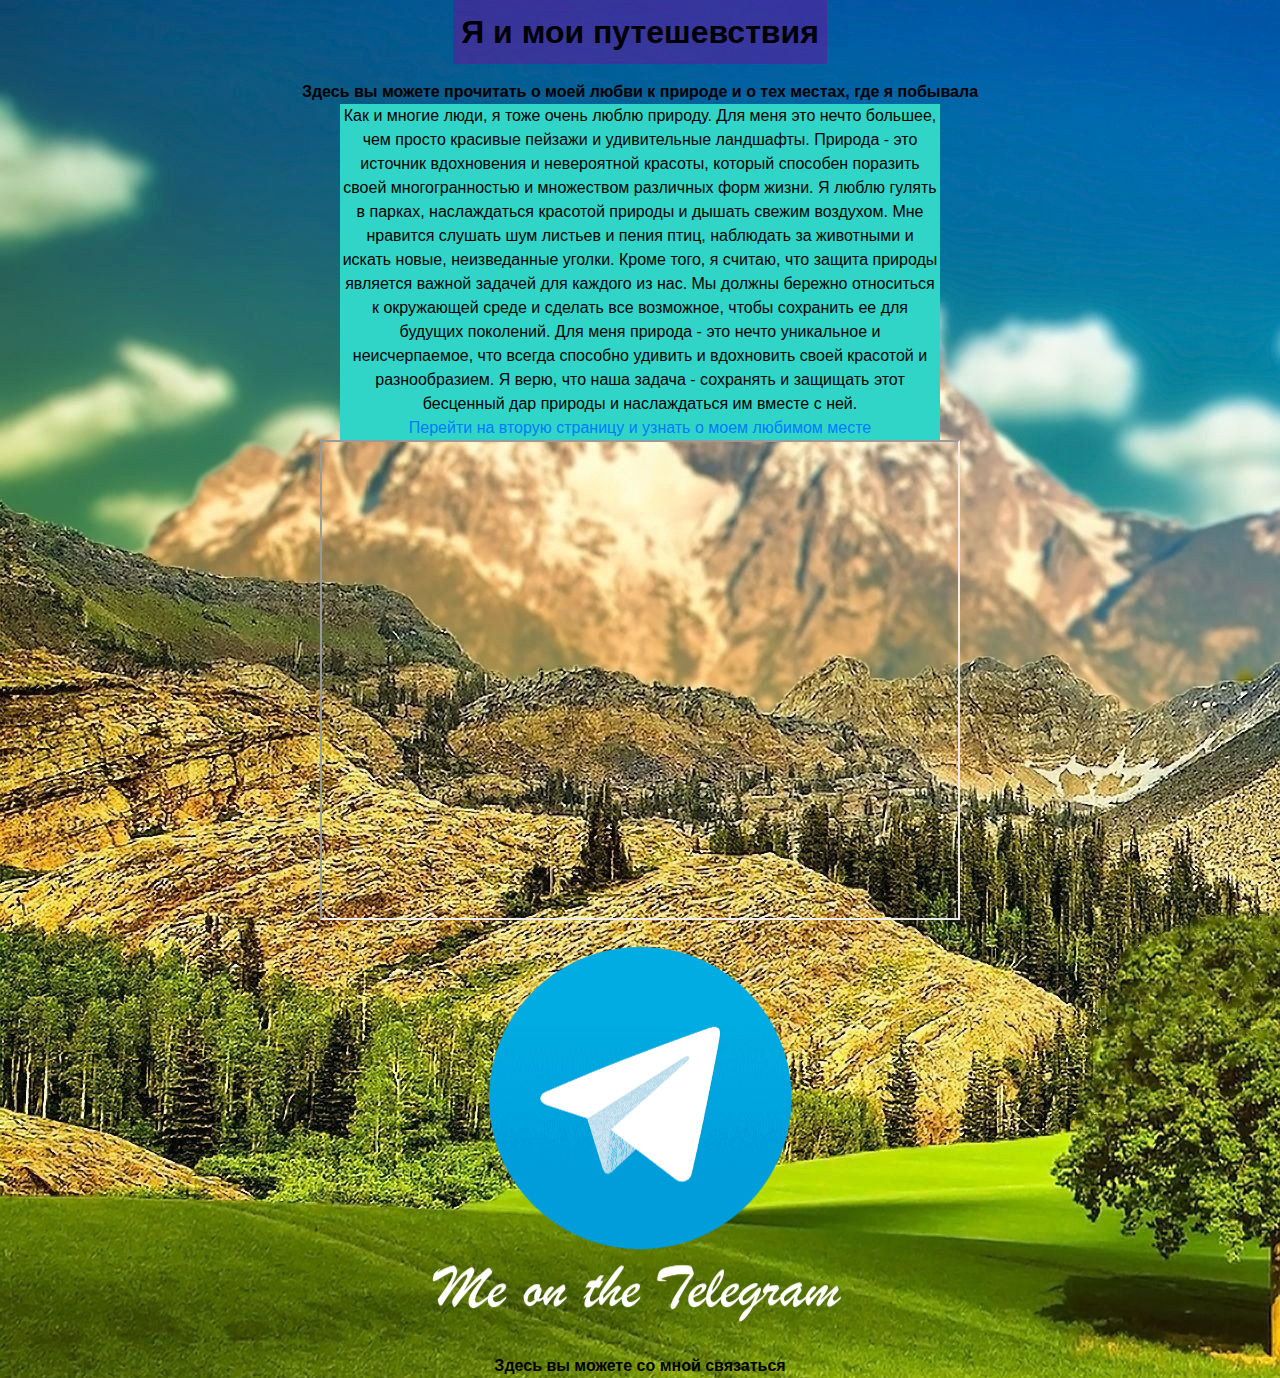
<file: index.html>
<!doctype html>
<html lang="ru">

<head>
  <meta charset="utf-8" />
  <title></title>
  <link rel="stylesheet" href="style.css" />
</head>
<body background="mount.jpg" width="2560" height="1600">

<header style="text-align: center">
	<h1 style="text-align: center" class="highlight">Я и мои путешевствия</h1>
</header>

<h4 style="text-align: center;  max-width: 800px; margin: 0 auto;">Здесь вы можете прочитать о моей любви к природе и о тех местах, где я побывала</h4>


<div style="background-color: #30d5c8; text-align: center; max-width: 600px; margin: 0 auto;">
  <p>Как и многие люди, я тоже очень люблю природу. Для меня это нечто большее, чем просто красивые пейзажи и удивительные ландшафты. Природа - это источник вдохновения и невероятной красоты, который способен поразить своей многогранностью и множеством различных форм жизни. Я люблю гулять в парках, наслаждаться красотой природы и дышать свежим воздухом. Мне нравится слушать шум листьев и пения птиц, наблюдать за животными и искать новые, неизведанные уголки. Кроме того, я считаю, что защита природы является важной задачей для каждого из нас. Мы должны бережно относиться к окружающей среде и сделать все возможное, чтобы сохранить ее для будущих поколений. Для меня природа - это нечто уникальное и неисчерпаемое, что всегда способно удивить и вдохновить своей красотой и разнообразием. Я верю, что наша задача - сохранять и защищать этот бесценный дар природы и наслаждаться им вместе с ней.</p>
</div>

<div style="text-align: center; background-color: #30d5c8; text-align: center; max-width: 600px; margin: 0 auto;">
	<a href="second-page.html">Перейти на вторую страницу и узнать о моем любимом месте</a>
</div>

<div style="text-align: center;">
	<iframe src="https://www.google.com/maps/d/embed?mid=1R4hb28YbUzZkRO42VZJpZkvZ0Z_F43w&ehbc=2E312F" width="640" height="480" ></iframe>
</div>


 <footer>
 <p align="center"><a href="https://t.me/vafelka99"> 
		  <img src="telegram.png" width="522" height="420" alt="Telegram"></a></p>
            <p  align="center"><strong>Здесь вы можете со мной связаться</strong></p> 
 </footer>
 
</body>

</html>
</file>
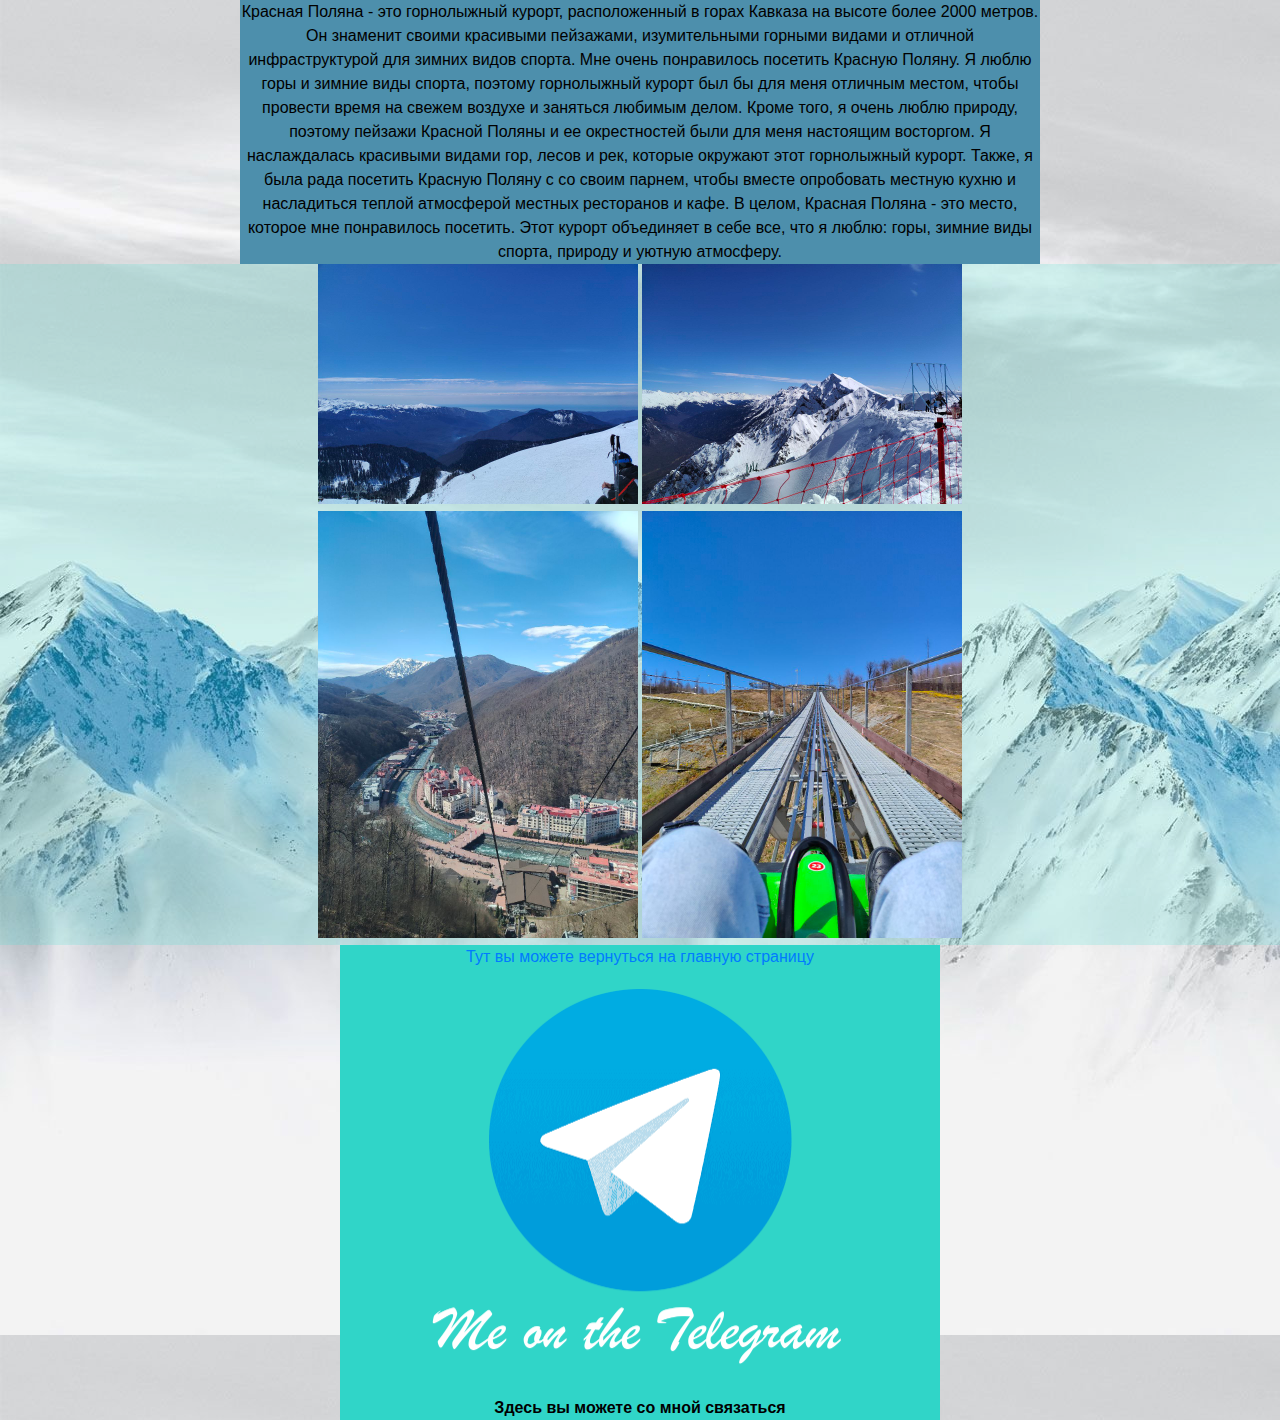
<file: second-page.html>
<!doctype html>
<html lang="ru">

<head>
  <meta charset="utf-8" />
  <title></title>
  <link rel="stylesheet" href="style.css" />
</head>
<body background="second.jpg" width="2835" height="1335">


<div style="background-color: #4d8fac; text-align: center; max-width: 800px; margin: 0 auto;">
	<p> Красная Поляна - это горнолыжный курорт, расположенный в горах Кавказа на высоте более 2000 метров. Он знаменит своими красивыми пейзажами, изумительными горными видами и отличной инфраструктурой для зимних видов спорта.
	Мне очень понравилось посетить Красную Поляну. Я люблю горы и зимние виды спорта, поэтому горнолыжный курорт был бы для меня отличным местом, чтобы провести время на свежем воздухе и заняться любимым делом.
	Кроме того, я очень люблю природу, поэтому пейзажи Красной Поляны и ее окрестностей были для меня настоящим восторгом. Я наслаждалась красивыми видами гор, лесов и рек, которые окружают этот горнолыжный курорт.
	Также, я была рада посетить Красную Поляну с со своим парнем, чтобы вместе опробовать местную кухню и насладиться теплой атмосферой местных ресторанов и кафе.
	В целом, Красная Поляна - это место, которое мне понравилось посетить. Этот курорт объединяет в себе все, что я люблю: горы, зимние виды спорта, природу и уютную атмосферу.
 </p>
</div>


<div class="photo-grid" style="text-align: center;">
  <div class="photo-row">
    <img src="image1.jpg" style="width: 25%; display: inline-block;">
    <img src="image2.jpg" style="width: 25%; display: inline-block;">
  </div>
  <div class="photo-row">
    <img src="image3.jpg" style="width: 25%; display: inline-block;">
    <img src="image4.jpg" style="width: 25%; display: inline-block;">
  </div>
</div>
</body>


<div style="text-align: center; background-color: #30d5c8; text-align: center; max-width: 600px; margin: 0 auto;">


<a href="index.html">Тут вы можете вернуться на главную страницу</a>


 <footer>
 <p align="center"><a href="https://t.me/vafelka99"> 
		  <img src="telegram.png" width="522" height="420" alt="Telegram"></a></p>
            <p  align="center"><strong>Здесь вы можете со мной связаться</strong></p> 
 </footer>
 
</html>
</file>
<file: style.css>
/* Обнуляем стандартные отступы и поля */
* {
  margin: 0;
  padding: 0;
  box-sizing: border-box;
}

/* Основной стиль для страницы */
body {
  font-family: Arial, sans-serif;
  font-size: 16px;
  line-height: 1.5;
  color: #000000;
}

/* Заголовки */
h1, h2, h3 {
  font-weight: bold;
  margin-bottom: 1rem;
}

h1 {
  font-size: 2rem;
}

h2 {
  font-size: 1.5rem;
}

h3 {
  font-size: 1.25rem;
}

/* Ссылки */
a {
  color: #007bff;
  text-decoration: none;
}

a:hover {
  text-decoration: underline;
}

/* Контейнер */
.container {
  max-width: 1200px;
  margin: 0 auto;
  padding: 0 1rem;
}

/* Сетка */
.row::after {
  content: "";
  clear: both;
  display: table;
}

.col {
  float: left;
  width: 100%;
  padding: 0.5rem;
}

@media (min-width: 768px) {
  .col {
    width: 50%;
  }
}

@media (min-width: 992px) {
  .col {
    width: 33.33%;
  }
}

@media (min-width: 1200px) {
  .col {
    width: 25%;
  }
}

.highlight {
  background-color: rgba(107, 15, 156, 0.5);
  padding: 0.5rem;
  display: inline-block;
  
}
 
 .centered-text {
	 background-color: rgba(64, 224, 208, 0.6);
	 padding: 0,5rem;
	 max-width: 600px;
	 
 }
 
.p {
  margin-bottom: 20px;
}

.a {
	margin-bottom: 40px;
}

.photo-grid
{background-color: rgba(64, 224, 208, 0.2);
	 padding: 0,5rem;
}
</file>
